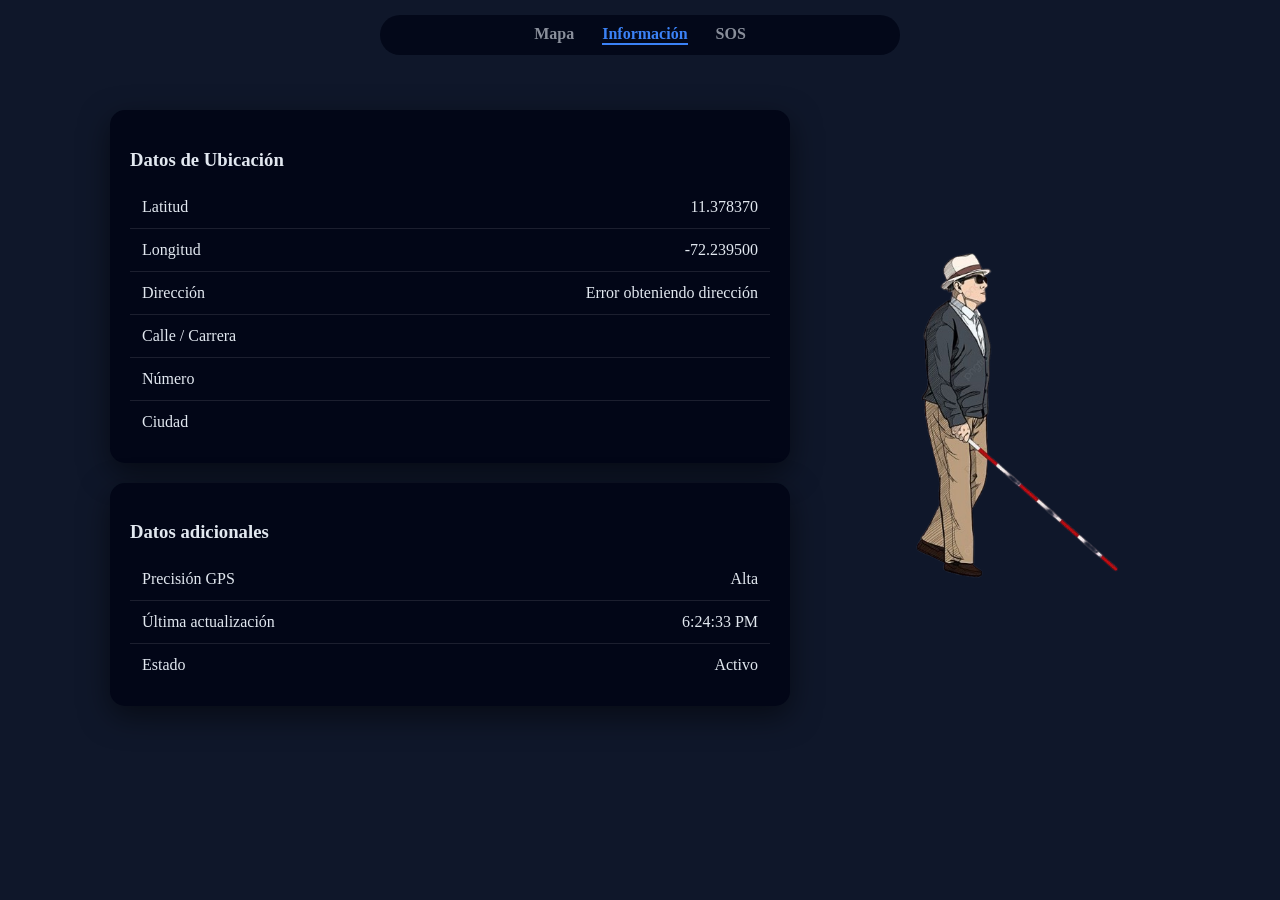
<file: info.html>
<!DOCTYPE html>
<html lang="es">
<head>
  <meta charset="UTF-8">
  <meta name="viewport" content="width=device-width, initial-scale=1.0">
  <title>Información - Localizador IoT</title>
  <link rel="stylesheet" href="styles/info.css">
</head>
<body>

<header class="header">
  <div class="nav-inner">
    <div class="nav-links">
      <a href="index.html">Mapa</a>
      <a href="info.html" class="active">Información</a>
      <a href="option.html">SOS</a>
    </div>
  </div>
</header>

<div class="info-page">

  <div class="layout">

    <!-- INFORMACIÓN -->
    <div class="content">

      <div class="card">
        <h3>Datos de Ubicación</h3>
        <div class="row"><span>Latitud</span><span id="lat"></span></div>
        <div class="row"><span>Longitud</span><span id="lng"></span></div>
        <div class="row"><span>Dirección</span><span id="dir"></span></div>
        <div class="row"><span>Calle / Carrera</span><span id="via"></span></div>
        <div class="row"><span>Número</span><span id="num"></span></div>
        <div class="row"><span>Ciudad</span><span id="city"></span></div>
      </div>

      <div class="card">
        <h3>Datos adicionales</h3>
        <div class="row"><span>Precisión GPS</span><span>Alta</span></div>
        <div class="row"><span>Última actualización</span><span id="time"></span></div>
        <div class="row"><span>Estado</span><span>Activo</span></div>
      </div>

    </div>

    <!-- IMAGEN -->
    <div class="side-image">
      <img src="img/Ciego.png" alt="Persona con bastón">
    </div>

  </div>

</div>

<script src="js/info.js"></script>

</body>
</html>
</file>
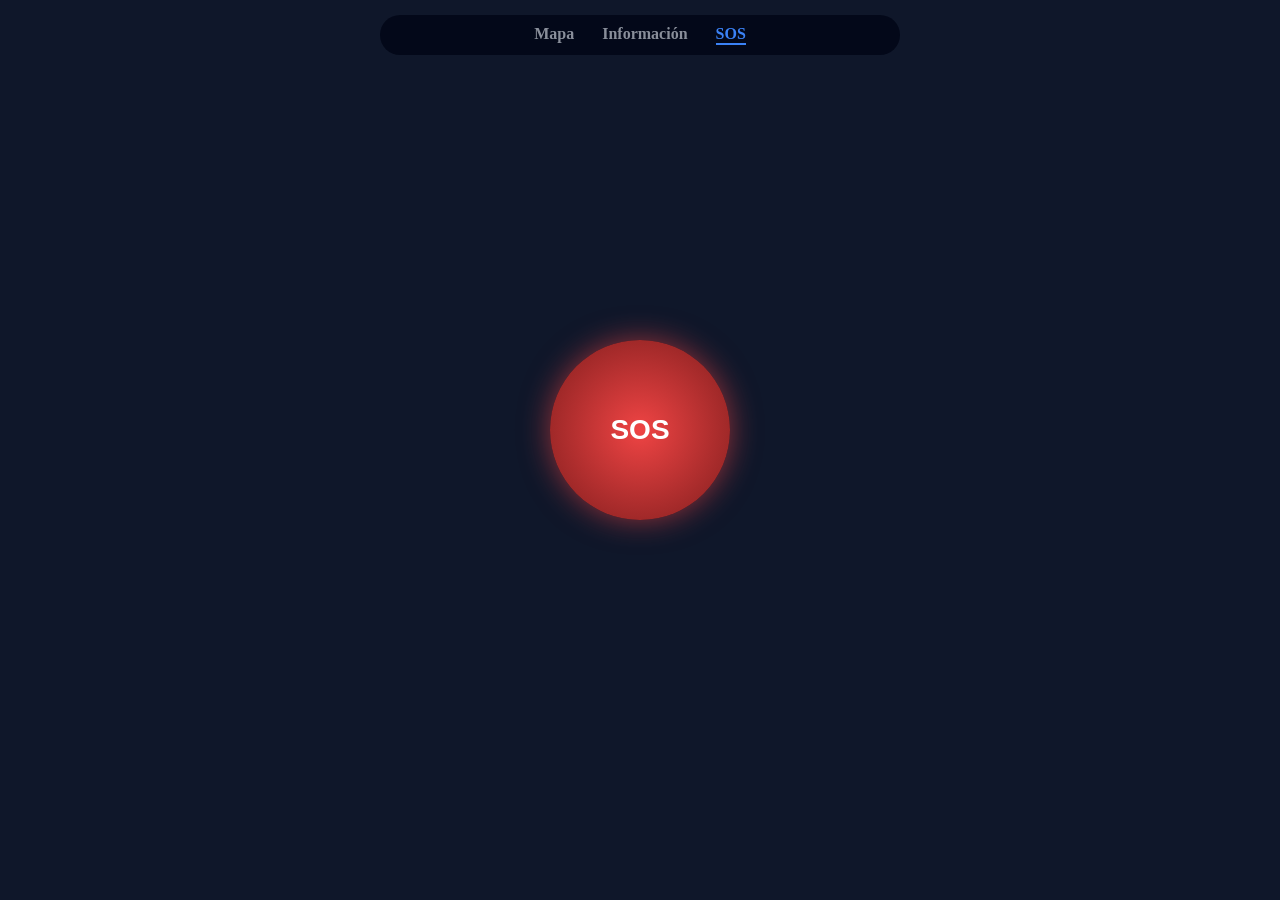
<file: option.html>
<!DOCTYPE html>
<html lang="es">
<head>
  <meta charset="UTF-8">
  <meta name="viewport" content="width=device-width, initial-scale=1.0">
  <title>Opciones - Localizador IoT</title>
  <link rel="stylesheet" href="styles/option.css">
 
</head>
<body>

<header class="header">
  <div class="nav-inner">
    <div class="nav-links">
      <a href="index.html">Mapa</a>
      <a href="info.html">Información</a>
      <a href="option.html" class="active">SOS</a>
    </div>
  </div>
</header>

<div class="container">

  <button class="sos-btn" id="sosBtn">SOS</button>

</div>

<!-- ALERTA -->
<div class="alerta" id="alerta">
  <div class="alerta-icon">🚨</div>
  <div class="alerta-text">¡ALERTA SOS!</div> 
  <div class="alerta-text">En este momento su baston esta emitiendo un sonido de alerta...</div>
</div>

<script src="js/option.js"></script>

</body>
</html>
</file>
<file: styles/info.css>
* { box-sizing: border-box; }

    body {
      margin: 0;
      font-family: 'Times New Roman', Times, serif;
      background: #0f172a;
      color: #e2e8f0;
    }

    /* HEADER */
    .header {
      width: 100%;
      display: flex;
      justify-content: center;
      padding: 15px 20px;
      position: sticky;
      top: 0;
      z-index: 1000;
    }

    .nav-inner {
      width: 100%;
      max-width: 520px;
      display: flex;
      justify-content: center;
      background: rgba(2,6,23,0.85);
      padding: 10px 18px;
      border-radius: 40px;
    }

    .nav-links {
      display: flex;
      gap: 28px;
      font-size: 16px;
      font-weight: 600;
    }

    .nav-links a {
      text-decoration: none;
      color: inherit;
      opacity: 0.6;
      transition: all 0.3s ease;
    }

    .nav-links a:hover {
      opacity: 1;
      color: #3b82f6;
      transform: translateY(-2px);
    }

    .nav-links a.active {
      opacity: 1;
      color: #3b82f6;
      border-bottom: 2px solid #3b82f6;
    }

    /* LAYOUT */
    .layout {
      display: flex;
      gap: 40px;
      align-items: center;
    }

    .info-page {
      padding: 40px 20px;
      max-width: 1100px;
      margin: auto;
    }

    .content {
      flex: 2;
    }

    /* TARJETAS */
    .card {
      background: #020617;
      padding: 20px;
      border-radius: 15px;
      margin-bottom: 20px;
      box-shadow: 0 10px 30px rgba(0,0,0,0.5);
      transition: transform 0.3s ease, box-shadow 0.3s ease;
    }

    .card:hover {
      transform: translateY(-5px);
      box-shadow: 0 20px 40px rgba(0,0,0,0.8);
    }

    .card h3 {
      margin-bottom: 15px;
    }

    .row {
      display: flex;
      justify-content: space-between;
      padding: 12px;
      border-bottom: 1px solid rgba(255,255,255,0.1);
      transition: background 0.3s ease;
    }

    .row:hover {
      background: rgba(59,130,246,0.08);
      border-radius: 8px;
    }

    .row:last-child {
      border-bottom: none;
    }

    /* IMAGEN */
    .side-image {
      flex: 1;
      display: flex;
      justify-content: center;
      align-items: center;
      overflow: hidden;
    }

    .side-image img {
      height: 350px;
      width: auto;
      object-fit: contain;
      animation: caminar 3s infinite ease-in-out;
    }

    /* ANIMACIÓN CAMINAR */
    @keyframes caminar {
      0% {
        transform: translateX(0px) translateY(0px) rotate(0deg);
      }
      25% {
        transform: translateX(12px) translateY(-6px) rotate(1deg);
      }
      50% {
        transform: translateX(0px) translateY(0px) rotate(0deg);
      }
      75% {
        transform: translateX(-12px) translateY(-6px) rotate(-1deg);
      }
      100% {
        transform: translateX(0px) translateY(0px) rotate(0deg);
      }
    }

    /* RESPONSIVE */
    @media(max-width: 900px){
      .layout {
        flex-direction: column;
      }

      .side-image img {
        height: 220px;
      }
    }

    @media(max-width:768px){
      .row {
        flex-direction: column;
        gap: 5px;
      }
    }
</file>
<file: styles/option.css>
* { box-sizing: border-box; }

    body {
      margin: 0;
      font-family: 'Times New Roman', Times, serif;
      background: #0f172a;
      color: #e2e8f0;
    }

    /* HEADER */
    .header {
      display: flex;
      justify-content: center;
      padding: 15px;
    }

    .nav-inner {
      max-width: 520px;
      width: 100%;
      display: flex;
      justify-content: center;
      background: rgba(2,6,23,0.85);
      padding: 10px 18px;
      border-radius: 40px;
    }

    .nav-links {
      display: flex;
      gap: 28px;
      font-weight: 600;
    }

    .nav-links a {
      text-decoration: none;
      color: inherit;
      opacity: 0.6;
      transition: 0.3s;
    }

    .nav-links a:hover {
      opacity: 1;
      color: #3b82f6;
    }

    .nav-links a.active {
      opacity: 1;
      color: #3b82f6;
      border-bottom: 2px solid #3b82f6;
    }

    /* CONTENIDO */
    .container {
      display: flex;
      justify-content: center;
      align-items: center;
      height: 80vh;
      flex-direction: column;
      gap: 30px;
    }

    /* BOTÓN SOS */
    .sos-btn {
      width: 180px;
      height: 180px;
      border-radius: 50%;
      border: none;
      background: radial-gradient(circle, #ef4444, #7f1d1d);
      color: white;
      font-size: 28px;
      font-weight: bold;
      cursor: pointer;
      box-shadow: 0 0 30px rgba(239,68,68,0.6);
      transition: all 0.3s ease;
      position: relative;
    }

    .sos-btn:hover {
      transform: scale(1.05);
    }

    /* EFECTO AL ACTIVAR */
    .sos-active {
      animation: pulso 1s infinite;
    }

    @keyframes pulso {
      0% { box-shadow: 0 0 20px rgba(239,68,68,0.6); }
      50% { box-shadow: 0 0 60px rgba(239,68,68,1); }
      100% { box-shadow: 0 0 20px rgba(239,68,68,0.6); }
    }

    /* ALERTA MODERNA */
    .alerta {
      position: fixed;
      top: 30px;
      right: 30px;
      background: #020617;
      padding: 20px 25px;
      border-radius: 12px;
      box-shadow: 0 10px 30px rgba(0,0,0,0.6);
      display: flex;
      align-items: center;
      gap: 15px;
      transform: translateX(400px);
      opacity: 0;
      transition: 0.4s ease;
    }

    .alerta.show {
      transform: translateX(0);
      opacity: 1;
    }

    .alerta-icon {
      font-size: 24px;
      color: #ef4444;
    }

    .alerta-text {
      font-size: 14px;
    }

    /* RESPONSIVE */
    @media(max-width:600px){
      .sos-btn {
        width: 140px;
        height: 140px;
        font-size: 22px;
      }
    }
</file>
